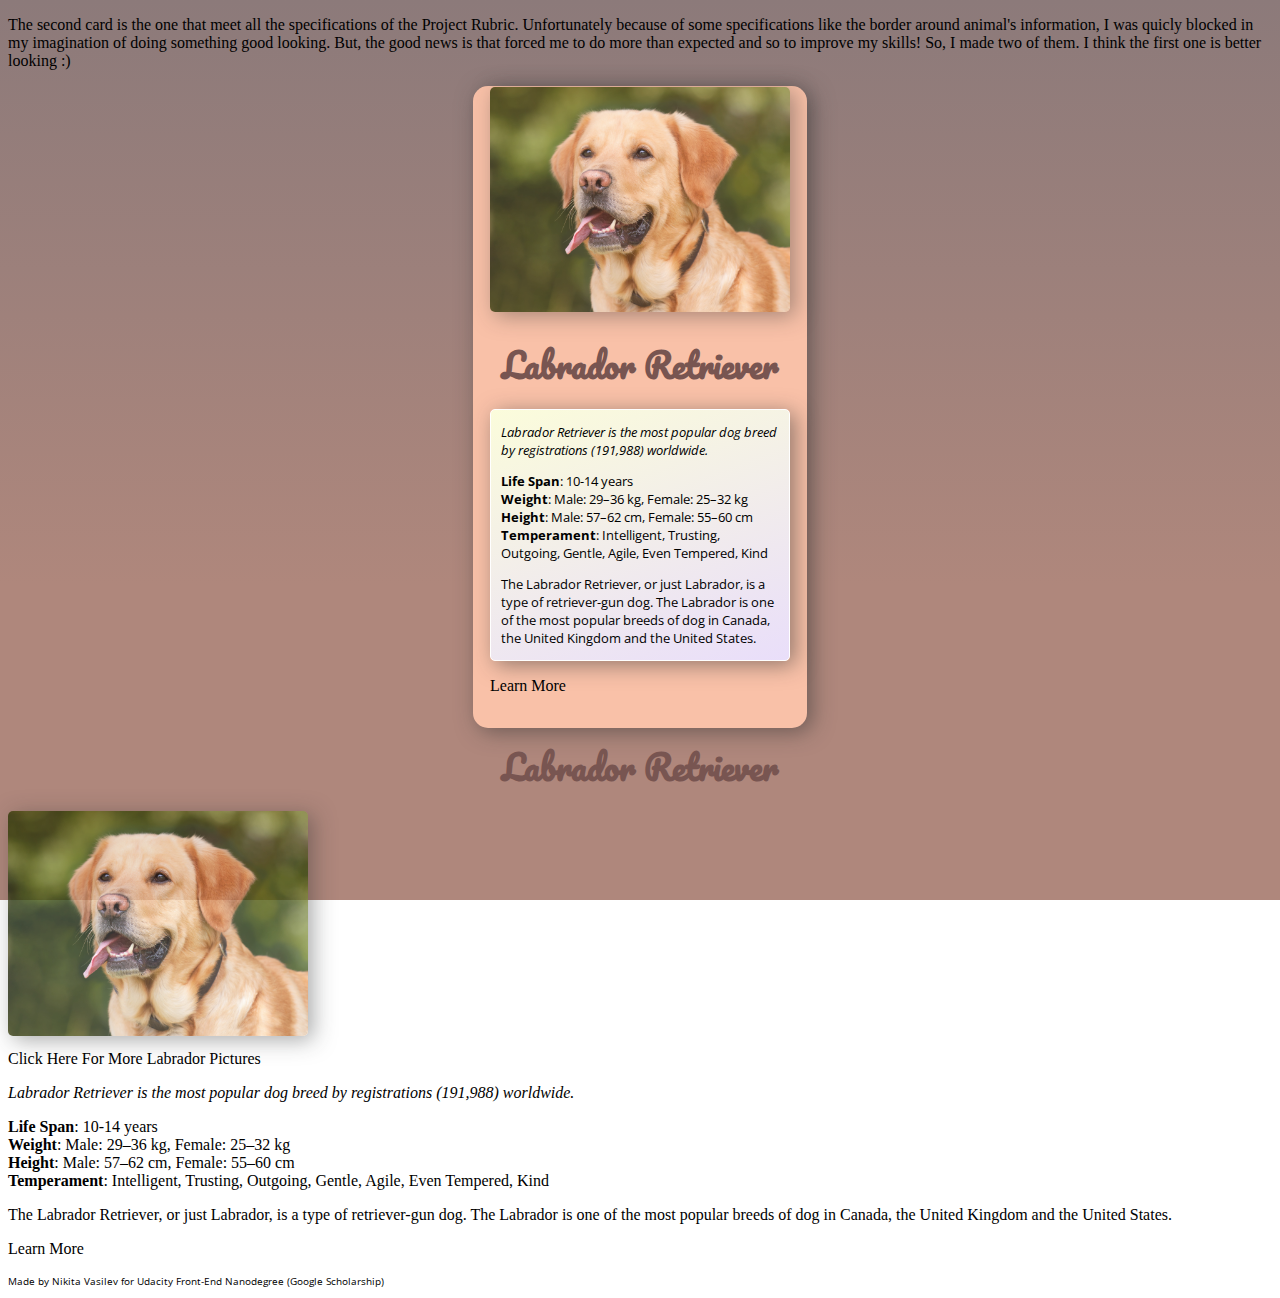
<file: index.html>
<!DOCTYPE html>
<html>
<head>
	<meta charset="utf-8">
	<title>Animal Trading Cards</title>
	<link rel="stylesheet" href="styles.css">
	<link href="https://fonts.googleapis.com/css?family=Open+Sans|Pacifico" rel="stylesheet">
	<body>
	<div class="explanation">
		<p>The second card is the one that meet all the specifications of the <a href="https://review.udacity.com/#!/rubrics/151/view" target="_blank" >Project Rubric</a>. Unfortunately because of some specifications like the border around animal's information, I was quicly blocked in my imagination of doing something good looking. But, the good news is that forced me to do more than expected and so to improve my skills!
		So, I made two of them. I think the first one is better looking :)</p>
	</div>
	<div id="all-content">
		<div class="container">
			<img class="image-one" src="img/labrador-retriever.jpg" alt="Labrador Retriever">
			<div class="overlay">
    			<div class="text">
    				<a class="top-link" href="https://pixabay.com/en/photos/labrador/" target="_blank">Click Here For More Labrador Pictures</a>
    			</div>
  			</div>
  		</div>	
  		<h3 class="heading-one">Labrador Retriever</h3>
		<div class="description">
			<!-- your favorite animal's interesting fact goes here -->
			<div class="golden">
				<p class="fun-fact">Labrador Retriever is the most popular dog breed by registrations (191,988) worldwide.</p>
				<ul>
					<!-- your favorite animal's list items go here -->
					<li><span class="big">Life Span</span>: 10-14 years</li>
					<li><span class="big">Weight</span>: Male: 29–36 kg, Female: 25–32 kg</li>
					<li><span class="big">Height</span>: Male: 57–62 cm, Female: 55–60 cm</li>
					<li><span class="big">Temperament</span>: Intelligent, Trusting, Outgoing, Gentle, Agile, Even Tempered, Kind</li>
				</ul>
				<!-- your favorite animal's description goes here -->
				<p>The Labrador Retriever, or just Labrador, is a type of retriever-gun dog. The Labrador is one of the most popular breeds of dog in Canada, the United Kingdom and the United States.</p>
			</div>
		</div>
		<div class="bottom">
			<p><a class="bottom-link" href="https://en.wikipedia.org/wiki/Labrador_Retriever" target="_blank">Learn More</a></p>
		</div>
	</div>
	<div id="all-content-two">
		<!-- your favorite animal's name goes here -->
		<h3 class="heading-two">Labrador Retriever</h3>
		<!-- your favorite animal's image goes here -->
		<div class="container-two">
			<img class="image-two" src="img/labrador-retriever.jpg" alt="Labrador Retriever">
			<div class="overlay-two">
    			<div class="text-two">
    				<a class="top-link" href="https://pixabay.com/en/photos/labrador/" target="_blank">Click Here For More Labrador Pictures</a>
    			</div>
  			</div>
  		</div>	
		<div class="description-two">
			<!-- your favorite animal's interesting fact goes here -->
			<div class="golden">
				<p class="fun-fact">Labrador Retriever is the most popular dog breed by registrations (191,988) worldwide.</p>
				<ul>
					<!-- your favorite animal's list items go here -->
					<li><span class="big">Life Span</span>: 10-14 years</li>
					<li><span class="big">Weight</span>: Male: 29–36 kg, Female: 25–32 kg</li>
					<li><span class="big">Height</span>: Male: 57–62 cm, Female: 55–60 cm</li>
					<li><span class="big">Temperament</span>: Intelligent, Trusting, Outgoing, Gentle, Agile, Even Tempered, Kind</li>
				</ul>
				<!-- your favorite animal's description goes here -->
				<p>The Labrador Retriever, or just Labrador, is a type of retriever-gun dog. The Labrador is one of the most popular breeds of dog in Canada, the United Kingdom and the United States.</p>
			</div>
			<p><a class="top-link" href="https://en.wikipedia.org/wiki/Labrador_Retriever" target="_blank">Learn More</a></p>
		</div>
	</div>
<footer>
  <p>Made by Nikita Vasilev for Udacity Front-End Nanodegree (Google Scholarship)</p>
</footer>	
</body>
</html>
</file>
<file: styles.css>
/* Coded by NIKITA VASILEV for Udacity Front-End Web Developer Nanodegree */
/* Project 1: Animal Trading Cards */

img {
	border-radius: 5px;
	width: 300px;
	margin-bottom: 10px;
	opacity: 0.8;
	box-shadow: 5px 4px 21px 0px rgba(48, 50, 50, 0.51);	
}
img:hover {
	-webkit-filter: grayscale(100%); /* Safari 6.0 - 9.0 */
    filter: grayscale(100%);
}
.fun-fact {
	font-style: italic;
}

#all-content {
	margin: 0 auto;
	border: 1px solid transparent;
	padding: 0px 16px 16px 16px;
	width: 300px;
	border-radius: 15px;
	box-shadow: 5px 4px 21px 0px rgba(48, 50, 50, 0.51);
	/*Box shadow to display on older versions by using webkit prefix and moz prefix for firefox browsers */
	-webkit-box-shadow: 5px 4px 21px 0px rgba(48, 50, 50, 0.51);
	-moz-box-shadow:    5px 4px 21px 0px rgba(48, 50, 50, 0.51);
	background-color: #F9C1A8;
	}
#all-content:hover {
	box-shadow: 10px 8px 42px 0px rgba(48, 50, 50, 0.51);
}
.description {
	border: 1px solid white;
	padding: 0px 10px;
	border-radius: 5px;
	font-family: 'Open Sans', sans-serif;
	font-size: 13px;
	/* Code of the background below founded on "webgradients.com/" */
	background-image: linear-gradient(-20deg, #e9defa 0%, #fbfcdb 100%);
	box-shadow: 5px 4px 21px 0px rgba(48, 50, 50, 0.51);
}
ul {
	list-style-type: none;
	padding-left: 0px;
}
h3 {
	font-family: 'Pacifico', cursive;
	font-weight: bold;
	font-size: 33px;
	text-align: center;
	margin: 10px 0 15px;
	color: #785551;
}
h3:hover {
	color: #78415D;
	transition: 0.5s;
}
.big {
	font-weight: bold;
}
/* I made this Image Hover Overlay from a tutorial founded on "www.w3schools.com/howto/howto_css_image_overlay.asp" */
/* START OF IMAGE HOVER OVERLAY */
.container {
  	position: relative;
  	width: 100%;
}.overlay {
  	position: absolute;
  	top: 0;
  	bottom: 0;
  	left: 0;
  	right: 0;
  	width: 100%;
  	opacity: 0;
  	transition: .5s ease;
  	/* Code of the background below founded on "webgradients.com/" */ 
  	background-image: linear-gradient(-20deg, #e9defa 0%, #fbfcdb 100%);
  	border: 1px solid #785551;
  	border-radius: 5px;
  	margin-bottom: 14px;
}
.container:hover .overlay {
  	opacity: 0.8;
}
.text {
  	font-size: 16px;
  	font-family: 'Open Sans', sans-serif;
  	position: absolute;
  	top: 50%;
  	left: 50%;
  	transform: translate(-50%, -50%);
  	-ms-transform: translate(-50%, -50%);
  	text-align: center;
/* END OF IMAGE HOVER OVERLAY*/
}
a:link {
	text-decoration: none;
}
a {
	color: black;
}
a:hover {
	color: #785551;
}
body {
	/* Code of the background below founded on "uigradients.com/" */
	background: linear-gradient(to bottom, rgba(140,122,122,1) 0%, rgba(175,135,124,1) 65%, rgba(175,135,124,1) 100%) fixed;
}
footer { 
    display: block;
    font-family: 'Open Sans', sans-serif;
    font-size: 10px;
}
</file>
